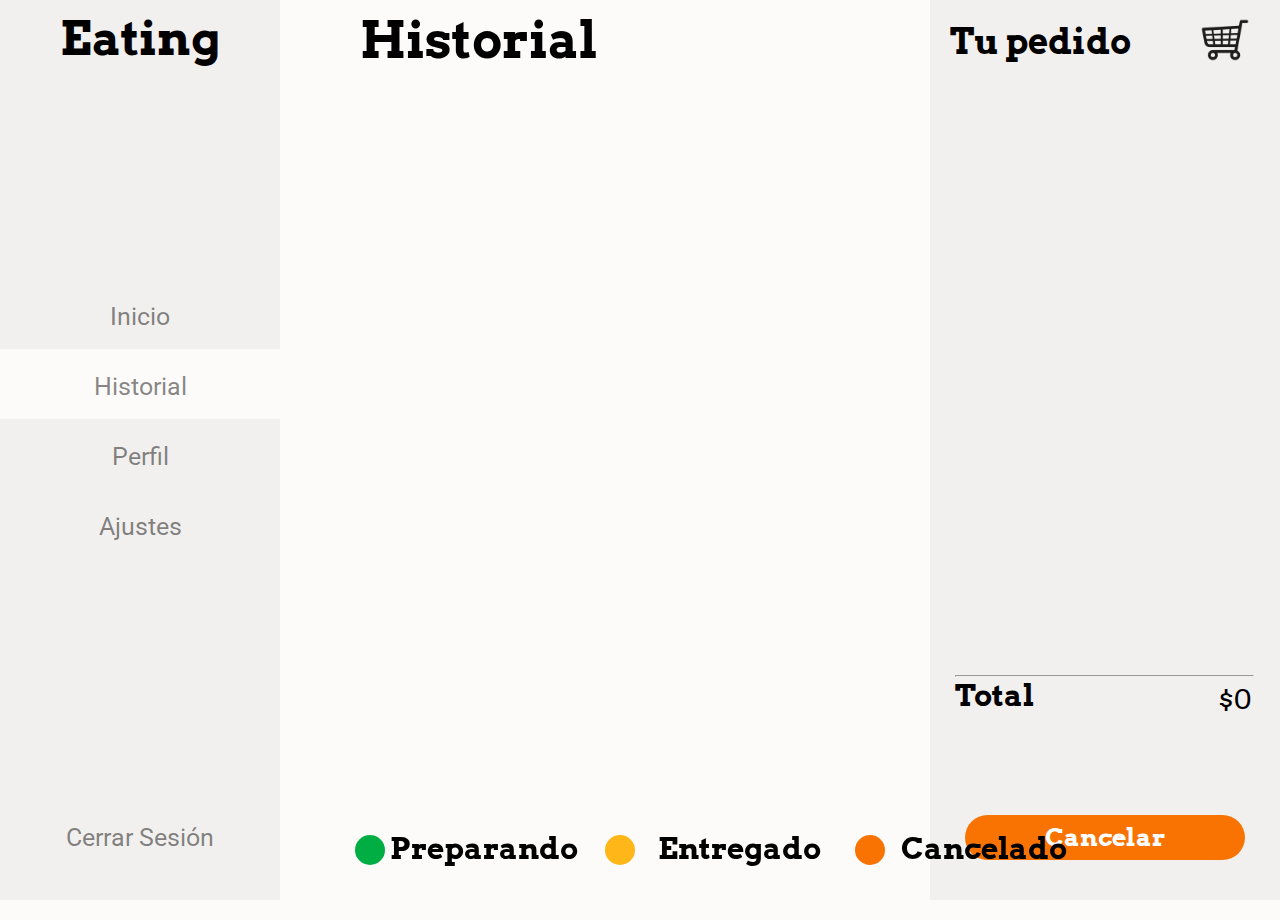
<file: historial_usuario.html>
<!DOCTYPE html>
<html>
<head>
	<title>Eating</title>
	<meta charset="utf-8">
	<link rel="stylesheet" type="text/css" href="PROYECTO FINAL.css">
	<link href="https://fonts.googleapis.com/css?family=Arvo:400,700|Roboto:400,400i,700&display=swap" rel="stylesheet"> 
	<script src="historial_usuario.js"></script>
</head>
<body id="color3">
	<div id="barra_izquierda">
		<h1>Eating</h1>
		<div id="tabs">
			<h2 onclick="toInicio()">Inicio</h2>
			<h2 style="background-color: #FDFBF9;">Historial</h2>
			<h2>Perfil</h2>
			<h2>Ajustes</h2>
		</div>
		<h3 onclick="cerrarSesion()">Cerrar Sesión</h3>
	</div>
	<div id="barra_derecha">
		<h1>Tu pedido</h1>
		<img src="basket.png">
			<div id="pedidos">
				<!-- '<div class="pedido">
					<h1>'+platillos_pedido[i]+'</h1>
					<h2>1</h2>
					<h3>$'+precio_pedido[i]+'</h3>
				</div>' -->
				
			</div>
			<div id="total_pedido">
				<hr>
				<h1>Total</h1>
				<h2 id="total"></h2>
				<button style="background-color:#F87302 " onclick="cancelarPedido()">Cancelar</button>
			</div>
	</div>
	<div id="space">
		<h1 id="titulo_historial">Historial</h1>
		<div id="historial_usuario">
			<!-- '<div class="pedido_historial" style="background-color: #00AE43 ">
				<h1>'+restaurante_activo+'</h1>
				<h2>Realizado a las '+hora+'</h2>
				<h3>'+fecha+'</h3>
			</div>' -->
		</div>
		<div id="leyenda">
			<h6>Preparando</h6>
			<h6>Entregado</h6>
			<h6>Cancelado</h6>
			<div id="circulos">
				<div style="background-color:#00AE43 "></div>
				<div style="background-color:#FEB618 "></div>
				<div style="background-color:#F87302 "></div>
			</div>
		</div>


	</div>


</body>
</html>
</file>
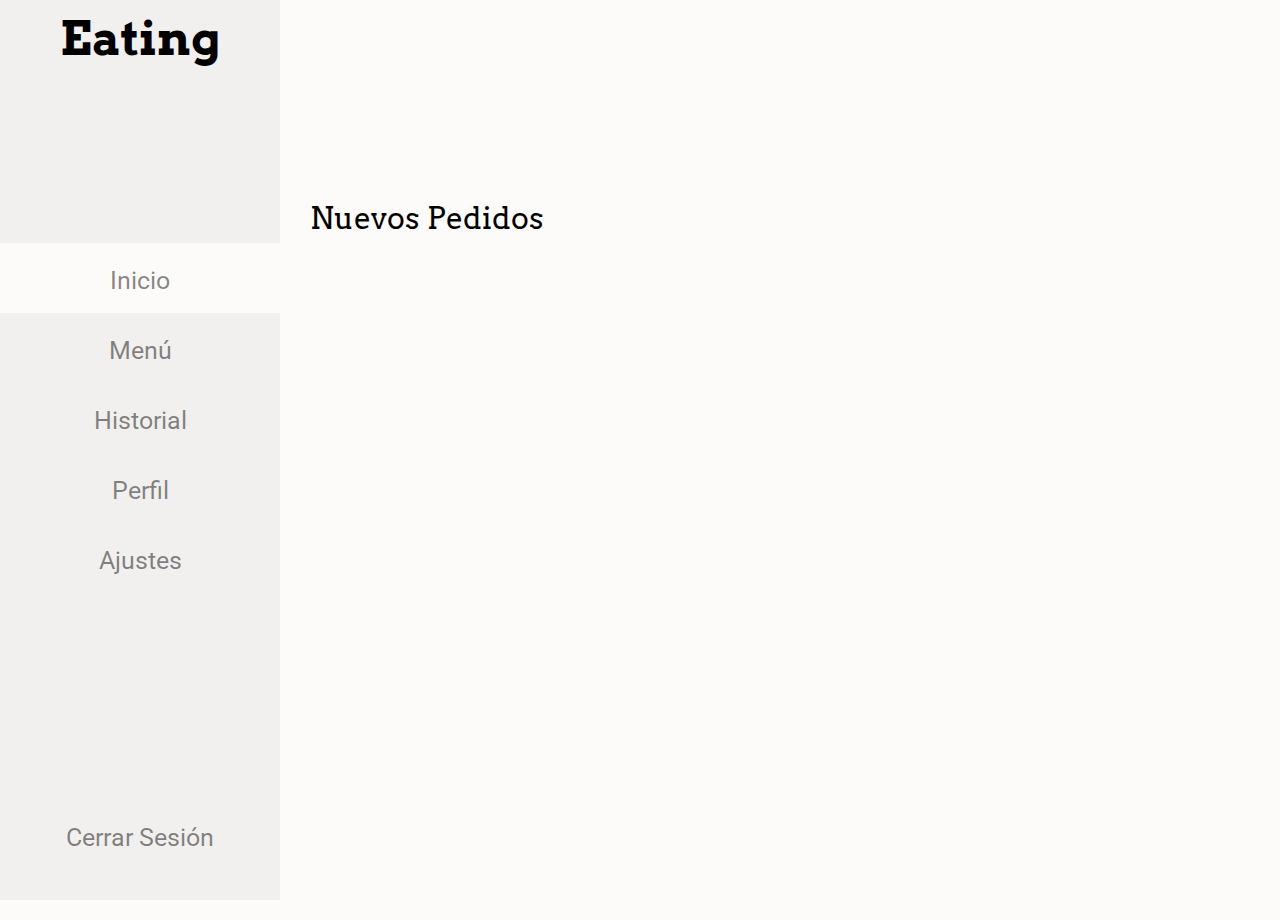
<file: inicio_restaurante.html>
<!DOCTYPE html>
<html>
<head>
	<title>Eating</title>
	<meta charset="utf-8">
	<link rel="stylesheet" type="text/css" href="PROYECTO FINAL.css">
	<link href="https://fonts.googleapis.com/css?family=Arvo:400,700|Roboto:400,400i,700&display=swap" rel="stylesheet"> 
	<script src="inicio_restaurante.js"></script>
</head>
<body id="color3">
	<div id="barra_izquierda">
		<h1>Eating</h1>
		<div id="tabs" style="top: 27%">
			<h2 style="background-color: #FDFBF9;">Inicio</h2>
			<h2 onclick="toMenu()">Menú</h2>
			<h2>Historial</h2>
			<h2>Perfil</h2>
			<h2>Ajustes</h2>
		</div>
		<h3 onclick="cerrarSesion()">Cerrar Sesión</h3>
	</div>
	<div id="space">
		<h1 style="margin-top:-10px;" id="big_title"></h1>
		<div id="titulo_nuevos_pedidos"><h2>Nuevos Pedidos</h2></div>

		<!-- '<div id="nuevos_pedidos">
			<h1></h1>
			<h2>Pedido de:</h2>
			<h3></h3>
			<h4></h4>
			<hr>
			<div id="table">
				<table>
					<tr>
						<td>Yakimeshi</td>
						<td>2</td>
					</tr>
					<tr>
						<td>Dragon Roll</td>
						<td>1</td>
					</tr>
					<tr>
						<td>Sprite</td>
						<td>1</td>
					</tr>
					
				</table>
			</div>

			<div id="botones"><button style="background-color:#F87302  ">Cancelar</button> <button style="background-color: #FEB618; float: right;">Terminado</button></div>
		</div>' -->

	</div>
</body>
</html>
</file>
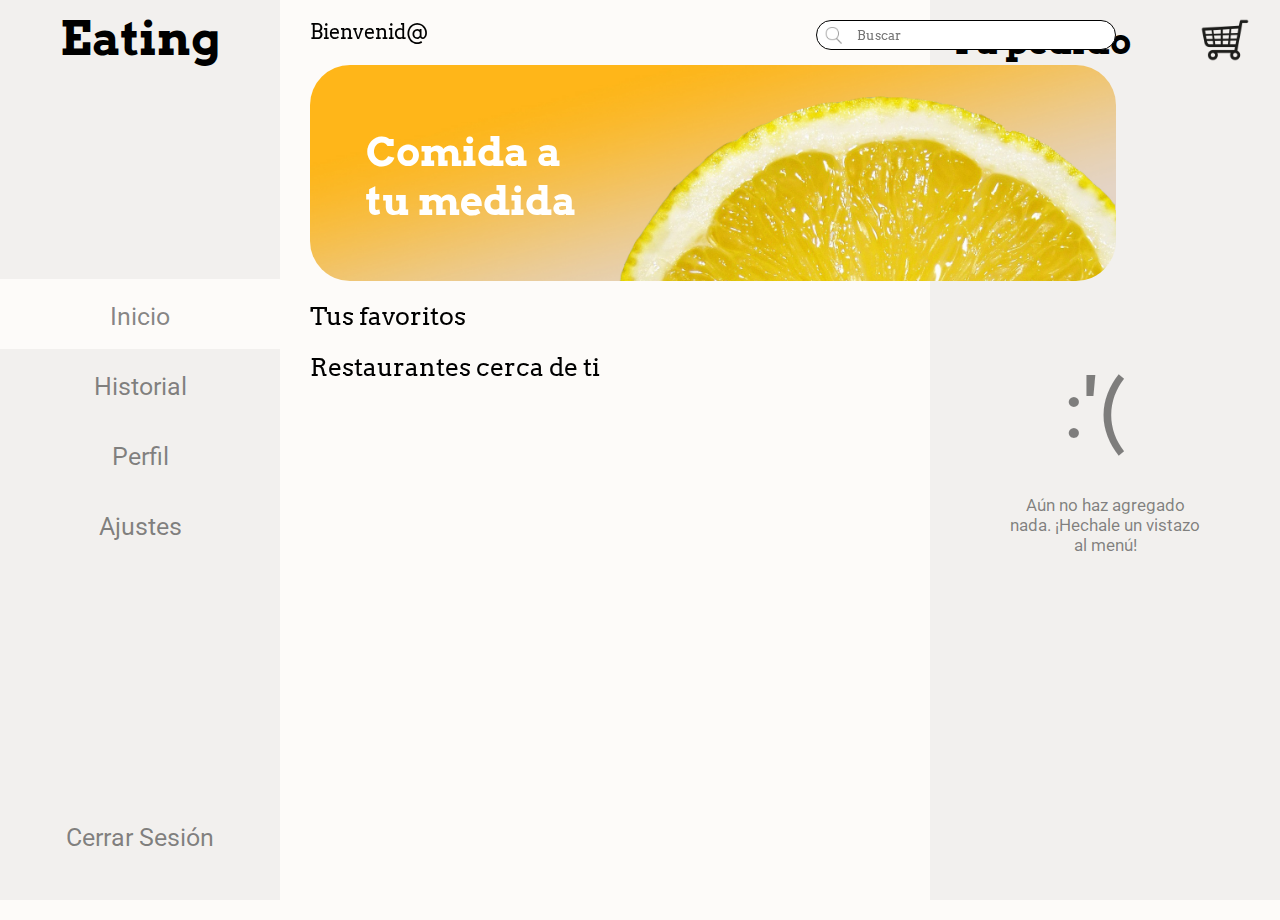
<file: inicio_usuario.html>
<!DOCTYPE html>
<html>
<head>
	<title>Eating</title>
	<meta charset="utf-8">
	<link rel="stylesheet" type="text/css" href="PROYECTO FINAL.css">
	<link href="https://fonts.googleapis.com/css?family=Arvo:400,700|Roboto:400,400i,700&display=swap" rel="stylesheet"> 
	<script src="inicio_usuario.js"></script>
</head>
<body id="color3">
	<div id="barra_izquierda">
		<h1>Eating</h1>
		<div id="tabs">
			<h2 style="background-color: #FDFBF9;">Inicio</h2>
			<h2 onclick="toHistorial()">Historial</h2>
			<h2>Perfil</h2>
			<h2>Ajustes</h2>
		</div>
		<h3 onclick="cerrarSesion()">Cerrar Sesión</h3>
	</div>
	<div id="barra_derecha">
		<h1>Tu pedido</h1>
		<img src="basket.png">
		<h2>:'(</h2>
		<h3>Aún no haz agregado nada. ¡Hechale un vistazo al menú!</h3>
	</div>

	<div id="space">
		<h5>Bienvenid@</h5>
		<h6 id="nombre_usuario"></h6>
		<input type="text" id="buscar" placeholder="Buscar">
		<img src="lupa.png" id="lupa">
		<div id="limon">
			<h1 id="titulo_limon">Comida a <br>tu medida</h1>
		</div>
		<h4>Tus favoritos</h4>
		<div id="favoritos">
			<!-- <div class="restaurante">Burguer</div> -->
			
		</div>
		<h4>Restaurantes cerca de ti</h4>
		<div id="restaurantes">
			<!-- <div class="restaurante">Burguer</div> -->
		</div>

	</div>

</body>
</html>
</file>
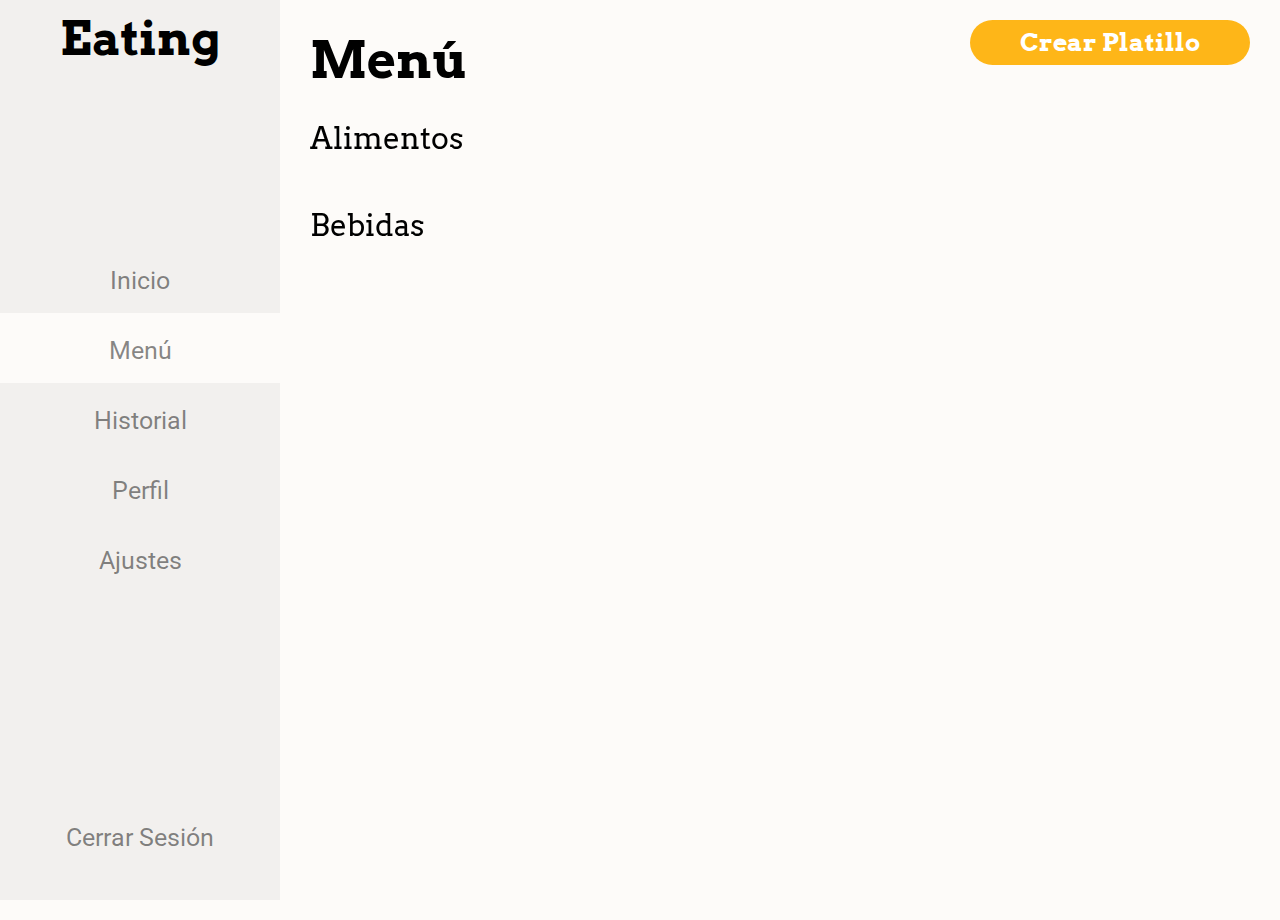
<file: menu_restaurante.html>
<!DOCTYPE html>
<html>
<head>
	<title>Eating</title>
	<meta charset="utf-8">
	<link rel="stylesheet" type="text/css" href="PROYECTO FINAL.css">
	<link href="https://fonts.googleapis.com/css?family=Arvo:400,700|Roboto:400,400i,700&display=swap" rel="stylesheet"> 
	<script src="menu_restaurante.js"></script>
</head>
<body id="color3">
	<div id="barra_izquierda">
		<h1>Eating</h1>
		<div id="tabs" style="top: 27%">
			<h2 onclick="toInicio()">Inicio</h2>
			<h2 style="background-color: #FDFBF9;">Menú</h2>
			<h2>Historial</h2>
			<h2>Perfil</h2>
			<h2>Ajustes</h2>
		</div>
		<h3 onclick="cerrarSesion()">Cerrar Sesión</h3>
	</div>
	<button id="boton_crear_platillo" onclick="mostrarFormularioDePlatillo()">Crear Platillo</button>
	<div id="barra_derecha" class="hidden">
		<div id="formulario_crear_platillo">
			<h1>Nombre</h1>
			<input type="text" id="new_platillo">
			<h1>Precio</h1>
			<input type="text" id="new_precio">
			<h1>Categoría</h1>
			<select id="select">
				<option>Alimento</option>
				<option>Bebida</option>
			</select>
			<button style="background-color:#00AE43 " onclick="crearPlatillo()">Crear</button>
			<button style="background-color:#F87302  " onclick="cancelarFormularioDePlatillo()">Cancelar</button>
		</div>
	</div>

	</div>
	<div id="space">
		<h1 style="margin-top: 10px;">Menú</h1>
		<div id="titulo_alimentos_menu">Alimentos</div>
		<div id="menu_alimentos">
			<!-- <div class="platillo_menu">
				<h1>Dragon roll</h1>
				<h2>$70</h2>
				<h3 onclick="eliminarPlatillo()">Eliminar</h3>
			</div> -->
			
		</div>
		<div id="titulo_bebidas_menu">Bebidas</div>
		<div id="menu_bebidas">
			<!-- <div class="platillo_menu">
				<h1>Sprite</h1>
				<h2>$25</h2>
				<h3 onclick="eliminarPlatillo()>Eliminar</h3>
			</div> -->
			
		</div>


	</div>

</body>
</html>
</file>
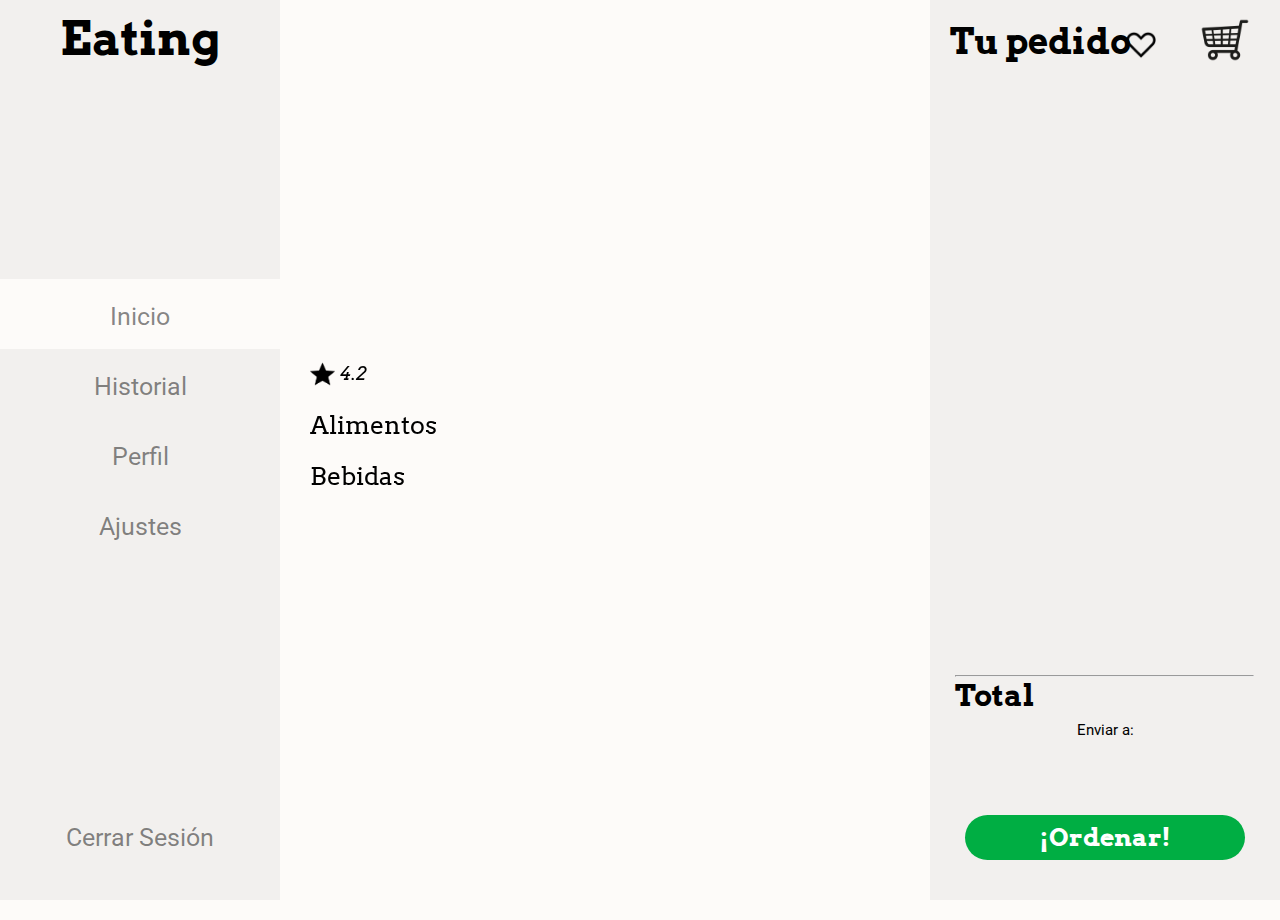
<file: restaurante_usuario.html>
<!DOCTYPE html>
<html>
<head>
	<title>Eating</title>
	<meta charset="utf-8">
	<link rel="stylesheet" type="text/css" href="PROYECTO FINAL.css">
	<link href="https://fonts.googleapis.com/css?family=Arvo:400,700|Roboto:400,400i,700&display=swap" rel="stylesheet"> 
	<script src="restaurante_usuario.js"></script>
</head>
<body id="color3">
	<div id="barra_izquierda">
		<h1>Eating</h1>
		<div id="tabs">
			<h2 style="background-color: #FDFBF9;" onclick="toInicio()">Inicio</h2>
			<h2 onclick="toHistorial()">Historial</h2>
			<h2>Perfil</h2>
			<h2>Ajustes</h2>
		</div>
		<h3 onclick="cerrarSesion()">Cerrar Sesión</h3>
	</div>
	<div id="barra_derecha">
		<h1>Tu pedido</h1>
		<img src="basket.png">
			<div id="pedidos">
				<!-- '<div class="pedido">
					<h1>'+platillos_carrito[i]+'</h1>
					<h2>1</h2>
					<h3>$'+precios_carrito[i]+'</h3>
					<h4 id="'+i+'" onclick="eliminarDelCarrito(this.id)">Eliminar</h4>
				</div>' -->
				
			</div>
			<div id="total_pedido">
				<hr>
				<h1>Total</h1>
				<h2 id="total"></h2>
				<h3>Enviar a:</h3>
				<h6 id="enviar_a"></h6>
				<button onclick="hacerPedido()">¡Ordenar!</button>
			</div>

	</div>
	<div id="space">
		<div id="banner"></div>
		<img src="like no.png" id="like">
		<h1 id="big_title"></h1>
		<h2 id="domicilio"></h2>
		<div id="rate">
			<img src="star.png">
			<h3>4.2</h3>
		</div>
		<h4 id="titulo_alimentos">Alimentos</h4>
		<div id="alimentos">
			<!-- <div id="a'+i+'" class="platillo" onclick="agregarAlCarrito(this.id)">
				<div class="capa1">
					<h2>+</h2>
					<h3>'+alimentos_precios[i]+'</h3>
				</div>
				<div class="capa2">
					<img src="alimentos.jpg">
					<h1>'+alimentos[i]+'</h1>
				</div>
			</div> -->	
		</div>
		<h4 id="titulo_bebidas">Bebidas</h4>
		<div id="bebidas">
			<!-- <div id="b'+i+'" class="platillo" onclick="agregarAlCarrito(this.id)">
				<div class="capa1">
					<h2>+</h2>
					<h3>'+bebidas_precios[i]+'</h3>
				</div>
				<div class="capa2">
					<img src="bebidas.jpg">
					<h1>'+bebidas[i]+'</h1>
				</div>
			</div> -->	
		</div>


	</div>
	

</body>
</html>
</file>
<file: PROYECTO FINAL.css>
/* 
Fuentes
Rockwell --> font-family: 'Arvo', serif; 
Segoe UI --> font-family: 'Roboto', sans-serif; 	

Colores
Amarillo: #FEB618
Amarillo Oscuro: #D89F22;
Verde:	#00AE43 
Naranja: #F87302 
Blanco Tono1: #FDFBF9 
Blanco Tono2: #F2F0EE
Blanco Tono3: #DAD8D6
   */

*{
	margin:0px;
	padding:0px;
	scroll-behavior: smooth;	
}
	#color{ 
		background-color: #FEB618; 
		position:absolute;
		width: 100%;
		height: 1580px;
		z-index: -3;
		overflow-y: scroll;
	}
	#header_inicio {
		position: absolute;
		width: 100%;
		height: 150px;
		box-sizing: border-box;
		padding: 30px;
		padding-left: 100px;
		background: none;
	}
		.header_titles {
			font-family: 'Arvo', serif;
			font-weight: 400;
			float: left;
			font-size: 20px;
			margin-right: 100px;
			background: none;
		}
		#header_inicio > a > button{
			position: absolute;
			right: 30px;
			border-radius: 40px;
			color: #FEB618;
			background-color: #FDFBF9 ;
			width: 230px;
			height: 44px;
			font-size: 20px;
			border:none;
			font-family: 'Arvo', serif;
			transition-duration: 0.4s;
			z-index: 1;
		}
		#header_inicio > a > button:hover {
			background-color: #D89F22;
			color:#FDFBF9 ;
			cursor: pointer;
		}

	#white {
	width: 900px;
	height: 100%;
	position: absolute;
	top: 0px;
	background-color: #FDFBF9;
	z-index: -2;
	}
	#white > h1	{
		position: absolute;
		left: 100px;
		top: 122px;
		width: calc(100% - 30px);
		font-family: 'Arvo', serif; 
		font-weight: 700;
		font-size: 110px;
		background:none;
	}
	#white > p {
		position: absolute;
		left: 100px;
		top: 450px;
		width: calc(100% - 250px);
		font-weight: 400;
		font-size: 20px;
		background:none;
		font-family: 'Arvo', serif;
	} #white > p > b {background:none;}

	#white > a > button {
		position: absolute;
		left: 100px;
		top: 550px;
		border-radius: 40px;
		width: 300px;
		height: 54px;
		background-color:#FEB618 ;
		color: #FDFBF9;
		font-size: 25px;
		border:none;
		font-family: 'Arvo', serif;	
		transition-duration: 0.4s;
	}
	#white > a > button:hover {
		background-color:#F2F0EE;
		color:#FEB618;
		cursor: pointer;
	}



	#slideshow{
	position: absolute;
	width: 60%;
	height: 789px;
	right: 0px;
	background:none;
	overflow: hidden;
	}
	.slides{
		position: absolute;
		z-index: -3;
		display: none;
		}
		#platillo1{
			top: 90px;
			width: 650px;
			height: 650px;
			right: 250px;
			animation: derecha 4s;
		}
		@keyframes derecha {
			0% { right:-300px; opacity:0}
			20% {right:250px; opacity:1}
			80% {right:250px; opacity:1}
			100% {right:800px; opacity:1}
		}
		#platillo2{
			top: 90px;
			right: 40px;
			width: 900px;
			height: 650px;
			animation: derechaa 4s;
		}
		@keyframes derechaa {
			0% { right:-300px; opacity:0}
			20% {right:40px; opacity:1}
			80% {right:40px; opacity:1}
			100% {right:600px; opacity:1}
		}
			#platillo3{
			top: 80px;
			right: 120px;
			width: 700px;
			height: 700px;
			transform: rotate(200deg);
			animation: derechaaa 4s;
		}
		@keyframes derechaaa {
			0% { right:-300px; opacity:0}
			20% {right:120px; opacity:1}
			80% {right:120px; opacity:1}
			100% {right:800px; opacity:1}
		}
	#pantalla_registrarse{
	position: absolute;
	width: 100%;
	top: 789.6px;
	height: 789.6px;
	overflow: hidden;
	}
	
	#triangulo {
	position: absolute;
	width: 0;
	height: 0;
	border-left: 300px solid transparent;
	border-right: 300px solid transparent;
	border-bottom: 1000px solid #FEB618;
	right: 22.4%;
	transform: rotate(4deg);
	}
	#pantalla_registrarse > img {
		position: absolute;
		width: 414px;
		height: 620px;
		left: calc(50% - 200px);
		top: 80px;
	}
	#pantalla_registrarse > h5 {
		font-family: 'Arvo', serif;
		font-weight: 400;
		font-size: 35px;
		position: absolute;
		left: calc(50% - 120px);
		top: 17px;
	}

	#titulo_usuario {
	font-family: 'Arvo', serif;
	font-weight: 700;
	font-size: 50px;
	position: absolute;
	top: 80px;
	left: 50px;
	}
	#formulario_usuario {
		position: absolute;
		left: 50px;
		top: 160px;
		width: 400px;
	}
		#formulario_usuario > h3{
			font-family: 'Arvo', serif;
			font-size: 25px;
			font-weight: 400;
			margin-bottom: 10px;
		}
		#formulario_usuario > input {
			width: 90%;
			height: 40px;
			background-color: none;
			border: 3px solid #FEB618 ;
			border-radius: 40px;
			margin-bottom: 20px;
			box-sizing: border-box;
			padding-left: 10px;
			padding-right: 10px;
			font-size: 18px;
		}
		#boton_registrarse_usuario{
			margin-top: 30px;
			left: 50px;
			bottom: 20px;
			border-radius: 40px;
			width: 250px;
			height: 44px;
			background-color:#FEB618 ;
			color: #FDFBF9;
			font-size: 25px;
			border:none;
			font-family: 'Arvo', serif;
			transition-duration: 0.4s;
		}
		#boton_registrarse_usuario:hover {
		background-color:#F2F0EE;
		color:#FEB618;
		cursor: pointer;		}

	#titulo_restaurante {
	font-family: 'Arvo', serif;
	font-weight: 700;
	font-size: 50px;
	position: absolute;
	top: 80px;
	right: 50px;
	}
	#formulario_restaurante {
		position: absolute;
		right: 50px;
		top: 160px;
		width: 400px;
	}
		#formulario_restaurante > h3{
			font-family: 'Arvo', serif;
			font-size: 25px;
			font-weight: 400;
			margin-bottom: 10px;
			text-align: right;
		}
		#formulario_restaurante > input {
			width: 90%;
			height: 40px;
			background-color: #FDFBF9;
			border: 3px solid #FDFBF9 ;
			border-radius: 40px;
			margin-bottom: 20px;
			box-sizing: border-box;
			padding-left: 10px;
			padding-right: 10px;
			font-size: 18px;
			text-align: right;
			float: right;
		}
		#formulario_restaurante > select{
			width: 40%;
			height: 40px;
			background-color: #FDFBF9;
			border: 3px solid #FDFBF9 ;
			border-radius: 40px;
			margin-bottom: 20px;
			box-sizing: border-box;
			padding-left: 10px;
			padding-right: 10px;
			font-size: 18px;
			text-align: right;
			float: right;
		}
		
		#boton_registrarse_restaurante{
			margin-top: 30px;
			bottom: 20px;
			border-radius: 40px;
			width: 250px;
			height: 44px;
			background-color:#FDFBF9 ;
			color: #FEB618;
			font-size: 25px;
			border:none;
			font-family: 'Arvo', serif;
			float: right;
			transition-duration: 0.4s;
		}
		#boton_registrarse_restaurante:hover{
			background-color: #D89F22;
			color:#FDFBF9 ;
			cursor: pointer;
		}
/*-------------------------------------------------INICIO-------------------------------------------------------*/

#color2 {
	background-color: #FDFBF9 ;
	overflow: hidden;
}
	#color2 > h1{
		font-family: 'Arvo', serif;
		font-size: 80px;
		font-weight: 700;
		text-align: center;
		position: absolute;
		top: 40%;
	}
	#iniciar_sesion_usuario{
		left: 15%;
	}
	#iniciar_sesion_usuario:hover {cursor: pointer;}
	#iniciar_sesion_restaurante{
		right: 10%;
	}
	#iniciar_sesion_restaurante:hover {cursor: pointer;}
	#ingresa_como{
		position: absolute;
		font-family: 'Arvo', serif;
		font-size: 30px;
		font-weight: 700;
		left: calc(50% - 100px);
		top: 20px;
	}
	.animacion_restaurante{
		animation-name: animacion_restaurante;
		animation-duration: 0.1s;
	}
	@keyframes animacion_restaurante {
		from{}
		to {right: -80px; transform: rotate(90deg); top: 45%; font-size: 50px;}
	}
	.animacion_usuario{
		font-family: 'Arvo', serif;
		animation-name: animacion_usuario;
		animation-duration: 0.1s;

	}
	@keyframes animacion_usuario{
		from {}
		to{ left: -30px; transform: rotate(-90deg); top: 45%; font-size: 50px; }
	}

	.arriba {
		animation-name: arriba;
	}
		@keyframes arriba{
			from{}
			to { top: 100px; }
		}

	#imagen_usuario {
		width: 526px;
		height: 786px;
		position: absolute;
		right: -530px;
	}
	.mostrar1{
		animation-name: mostrar_uno;
		animation-duration: 0.6s;
		animation-fill-mode: forwards;
	}
		@keyframes mostrar_uno{
			from{}
			to{ right: 150px; }
		}
	#imagen_restaurante {
		width: 540px;
		height: 786px;
		position: absolute;
		left: -590px;
	}
	.mostrar2{
		animation-name: mostrar_dos;
		animation-duration: 0.6s;
		animation-fill-mode: forwards;
	}
		@keyframes mostrar_dos{
			from{}
			to{ left: 150px; }
		}

	#formulario_iniciar_sesion_usuario{
		position: absolute;
		width: 450px;
		height: 370px;
		top: 35%;
		left: -31%;
	}
	.mostrar_form_uno{
		animation-name: mostrar_form_uno;
		animation-duration: 0.6s;
		animation-fill-mode: forwards;
	}
		@keyframes mostrar_form_uno{
			from {}
			to{left: 11%;}
		}
	#formulario_iniciar_sesion_restaurante {
		position: absolute;
		width: 450px;
		height: 370px;
		top: 35%;
		right: -31%;
	}
	.mostrar_form_dos{
		animation-name: mostrar_form_dos;
		animation-duration: 0.6s;
		animation-fill-mode: forwards;
	}
		@keyframes mostrar_form_dos{
			from {}
			to{right:11%;}
		}
		.formulario > h4 {
			font-family: 'Arvo', serif; 
			font-weight: 400;
			font-size: 30px;
			text-align: center;
			margin-top: 25px;
		}
		.formulario > input {
			width: 100%;
			height: 40px;
			background-color: none;
			border: 3px solid #FEB618 ;
			border-radius: 40px;
			box-sizing: border-box;
			padding-left: 10px;
			padding-right: 10px;
			font-size: 23px;
			text-align: center;
		}
		
		.formulario > h6{
			font-family: 'Arvo', serif; 
			font-weight: 400;
			font-size: 14px;
			text-align: center;
			font-style: italic;
			text-decoration: underline;
			margin-top: 5px;
		}
		.formulario > button {
			font-family: 'Arvo', serif; 
			text-align: center;
			width: 50%;
			height: 40px;
			position: absolute;
			left: calc(50% - 115px);
			background-color: #FEB618;
			border-radius: 40px;
			border: none;
			color: #FDFBF9 ;
			font-weight: 400;
			font-size: 25px;
			bottom: 0px;
			transition-duration: 0.3s;
		}
		.formulario > button:hover{ background-color:#F2F0EE; color:#FEB618; cursor: pointer; }
/*----------------------------------------------INICIO DE SESIÓN------------------------------------------------*/
#color3 {
	background-color: #FDFBF9 ;
}
	#barra_izquierda {
		position: fixed;
		height: 100%;
		width: 280px;
		background-color: #F2F0EE;
	}
	#tabs {
		position: absolute;
		top: 31%;
		width: 280px;
	}
	#barra_izquierda > h1 {
		position: absolute;
		font-family: 'Arvo', serif; 
		font-size: 47px;
		font-weight: 700;
		width: 280px;
		text-align: center;
		top: 10px;
	}
		#tabs > h2{
			font-family: 'Roboto', sans-serif; 	 
			font-size: 25px;
			font-weight: 400;
			text-align: center;
			color: rgba(0,0,0,0.48);
			height: 70px;
			line-height: 3;
		}
			#tabs > h2:hover {
				background-color: #FDFBF9;
				cursor: pointer;
			}

		#barra_izquierda > h3 {
			font-family: 'Roboto', sans-serif; 	 
			font-size: 25px;
			font-weight: 400;
			text-align: center;
			color: rgba(0,0,0,0.48);
			margin-bottom: 20px;
			width: 280px;
			height: 70px;
			line-height: 3;
			position: absolute;
			bottom: 10px;
		}
		#barra_izquierda > h3:hover{
			background-color: #FDFBF9;
			cursor: pointer;
		}

	#barra_derecha {
		position: fixed;
		height: 100%;
		width: 350px;
		background-color: #F2F0EE;
		right: 0%;
	}
		#barra_derecha > h1 {
			position: absolute;
			font-family: 'Arvo', serif; 
			font-size: 35px;
			font-weight: 700;
			width: 280px;
			left: 20px;
			top: 20px;
		}
		#barra_derecha > img {
			width: 50px;
			height: 50px;
			position: absolute;
			top: 15px;
			right: 30px;
		}
		#barra_derecha > h2 {
			position: absolute;
			font-size: 80px;
			top: 40%;
			left: calc(50% - 40px);
			font-weight: 400;
			font-family: 'Arvo', serif; 
			color: rgba(0,0,0,0.48);
		}
		#barra_derecha > h3 {
			position: absolute;
			font-size: 17px;
			top: 55%;
			left: calc(50% - 100px);
			width: 200px;
			font-weight: 400;
			font-family: 'Roboto', sans-serif; 	 
			text-align: center; 
			color: rgba(0,0,0,0.48);
		}

	#space {
		position: absolute;
		left: 310px;
		width: 806px;
		height: 100%;
		top: 20px;
	}

	#space > h5 {
		font-family: 'Arvo', serif; 
		font-size: 20px;
		font-weight: 400;
	}
	#space > h6 {
		font-family: 'Arvo', serif; 
		font-size: 40px;
		margin-top: 5px;
		font-weight: 700;
	}

	#buscar {
		position: absolute;
		width: 300px;
		height: 30px;
		border: 1px solid black;
		border-radius: 40px;
		box-sizing: border-box;
		padding-left: 40px;
		right: 0%;
		top: 0%;
		font-family: 'Arvo', serif; 
	}
	#lupa {
		width: 25px;
		height: 25px;
		position: absolute;
		right: 270px;
		top: 3px;
	}
	#limon {
		width: 806px;
		height: 216px;
		border-radius: 40px;
		margin-top: 20px;
		position: relative;
		background-image: url("Limon Naranja.jpg");
		background-size: cover;
	}
	#titulo_limon {
		position: absolute;
		font-family: 'Arvo', serif; 
		font-size: 40px;
		font-weight: 700;
		top: 29%;
		left: 7%;
		color: white;
		width: 280px;
	}

	h4 {
		font-family: 'Arvo', serif; 
		font-weight: 400;
		font-size: 25px;
		margin-top: 20px;
	}
	#favoritos{
		margin-top: 10px;
		top: 400px;
		right: 0px;
		float: left;
		margin-bottom: 10px;
	}
	#restaurantes{
		margin-top: 10px;
		top: 400px;
		right: 0px;
		float: left;
		margin-bottom: 10px;
	}
		.restaurante {
			/*background-image: linear-gradient( rgba(0,0,0,0.5) , rgba(0,0,0,0.4) ), url(hamburguesas.jpg) ;*/
			width: 220px;
			height: 100px;
			border-radius: 40px;
			background-size: cover;
			font-family: 'Arvo', serif; 
			font-weight: 400;
			font-size: 25px;
			text-align: center;
			color: white;
			line-height: 4;
			float: left;
			margin:10px;
			margin-left: 38px;
		}
		.restaurante {cursor: pointer;}
/*----------------------------------------------INICIO USUARIO------------------------------------------------*/
#banner {
	width: 806px;
	height: 280px;
	border-radius: 40px;
	/*background-image: linear-gradient( rgba(0,0,0,0.2) , rgba(0,0,0,0.2) ), url('Sushi Banner.jpg') ;*/
	background-size: cover;
}
	#like {
		position: absolute;
		width: 30px;
		height: 30px;
		right: -40px;
		top: 10px;
	}
	#space > h1{
		font-family: 'Arvo', serif; 
		font-weight: 700;
		font-size: 50px;
		float: left;
	}
	#space > h2{
		font-family: 'Roboto', sans-serif; 	
		font-weight: 400;
		font-style: italic;
		font-size: 15px;
		position: absolute;
		right: 0px;
		margin-top: 20px;
	}
	#rate {
		height: 50px;
		position: relative;
		margin-top: 40px;
	}
	#rate > img {
		width: 25px;
		height: 25px;
		position: absolute;
		top: 43%;
		left: 0px;
	}
	#rate > h3{
		font-family: 'Arvo', serif; 
		font-weight: 400;
		position: absolute;
		top: 43.3%;
		left: 30px;
		font-style: italic;
	}
	#titulo_alimentos{
		font-family: 'Arvo', serif; 
		font-weight: 400;
	}
		#alimentos {
			width: 100%;
			margin-left: 30px;
			float: left;
		}
	#titulo_bebidas {
		font-family: 'Arvo', serif; 
		font-weight: 400;
	}
		#bebidas {
			width: 100%;
			margin-left: 30px;
			float: left;
		}

	.platillo{
		width: 100px;
		height: 130px;
		float: left;
		margin: 5px;
		margin-bottom: 25px;
		transition-duration: 0.3s;
	}
	.capa1 > h2{
		font-size: 100px;
		position: absolute;
		margin-top: -10px;
		margin-left: 18px;
		font-family: 'Arvo', serif; 
		font-weight: 400;
		z-index: -5;
	}
	.capa1 > h3 {
		font-size: 18px;
		position: absolute;
		font-family: 'Roboto', sans-serif;
		font-weight: 400;
		z-index: -5;
		background-color: #FDFBF9;
		text-align: center;
		margin-top: 103px;
		margin-left: 29px;

	}
	.capa2 > img {
		width: 100px;
		height: 100px;
		border-radius: 30px;
		transition-duration: 0.3s;
		z-index: 5;
	}
	.capa2 > h1 {
		font-family: 'Roboto', sans-serif; 	
		font-weight: 400;
		font-size: 18px;
		text-align: center;
		background-color: #FDFBF9 ;
		color: rgba(0,0,0,0.5);
	}
	.capa2{transition-duration: 0.3s;}
	.capa2:hover {opacity: 0.1;}
	
		

	#pedidos { /* Seccion de los pedidos*/
		position: absolute;
		top: 13%;
		width: 100%;
		height: 60%;
		overflow: hidden;
		overflow-y: scroll;
	}
	.pedido {
		position: relative;
		width: 100%;
		height: 70px;
		background-color: #DAD8D6;
		margin-top: 1px;
	}

		.pedido > h1 {
			font-family: 'Arvo', serif; 
			font-weight: 400;
			font-size: 23px;
			position: absolute;
			width: 80%;
			height: 50%;
			top: 15px;
			left: 5px;

		}
		.pedido > h2 {
			position: absolute;
			font-family: 'Arvo', serif; 
			font-weight: 400;
			font-size: 23px;
			right: 10px;
			top: 5px;
		}
		.pedido > h3 {
			position: absolute;
			bottom: 5px;
			font-family: 'Arvo', serif; 
			font-weight: 400;
			font-size: 23px;
			right: 10px;
			
		}
		.pedido > h4 {
			position: absolute;
			bottom: 5px;
			font-family: 'Arvo', serif; 
			font-weight: 400;
			font-size: 15px;
			left: 10px;
			font-style: italic;
			text-decoration: underline;
		}
	#total_pedido {
		position: absolute;	
		height: 25%;
		width: 100%;
		bottom: 0px;
	}
		#total_pedido > hr {
			width: 85%;
			color: #DAD8D6;
			margin-left: 7%;
		}
		#total_pedido > h1 {
			font-family: 'Arvo', serif; 
			font-weight: 700;
			font-size: 30px;
			margin-left: 7%;
		}
		#total_pedido > h2 {
			position: absolute;
			font-family: 'Arvo', serif; 
			font-weight: 400;
			font-size: 27px;
			right: 8%;
			top: 8px;
		}
		#total_pedido > h3 {
			font-family: 'Roboto', sans-serif; 	
			font-weight: 400;
			font-size: 15px;
			text-align: center;
			margin-top: 7px;
		}
		#total_pedido > h6 {
			font-family: 'Roboto', sans-serif; 	
			font-weight: 400;
			font-size: 15px;
			text-align: center;
			font-style: italic;
			margin-top: 7px;
		}
		#total_pedido > button {
			background-color: #00AE43 ;
			width: 80%;
			text-align: center;
			font-weight: 700;
			border-radius: 40px;
			border: none;
			color: white;
			height: 45px;
			font-size: 25px;
			position: absolute;
			bottom: 40px;
			right: 10%;
			font-family: 'Arvo', serif; 
		}
/*----------------------------------------------RESTAURANTE USUARIO------------------------------------------------*/
#titulo_historial {
	position: absolute;
	top: -10px;
	margin-left: 50px;
}
	#historial_usuario{
		position: absolute;
		width: 90%;
		height: 70%;
		top: 10%;
		left: 50px;
	}
	.pedido_historial{
		width: 100%;
		height: 90px;
		border-radius: 40px;
		background-color: red;
		position: relative;
		margin-bottom: 5px;
	}
	.pedido_historial > h1 {
		position: absolute;
		font-family: 'Arvo', serif; 
		font-size: 40px;
		font-weight: 400;
		color: white;
		left: 40px;
		top: 20px;
	}
	.pedido_historial > h2 {
		position: absolute;
		font-family: 'Roboto', sans-serif;
		font-style: italic;
		font-size: 20px;
		right: 40px;
		top: 20px;
		color: white;
		font-weight: 400;
	}
	.pedido_historial > h3 {
		position: absolute;
		font-family: 'Roboto', sans-serif;
		font-style: italic;
		font-size: 20px;
		right: 40px;
		top: 50px;
		color: white;
		font-weight: 400;
	}
	#leyenda {
		position: absolute;
		bottom: 40px;
		left: 80px;
		width: 100%;
		height: 50px;
	}
	#leyenda > h6{
		position: relative;
		float: left;
		margin-right: 80px;
		font-family: 'Arvo', serif; 
		font-size: 30px;
		font-weight: 700;
	}
	#circulos{
		position: absolute;
		width: 120%;
		height: 50px;
		left: -35px;
		bottom: -5px;
	}
	#circulos > div {
		width: 30px;
		height: 30px;
		border-radius: 40px;
		float: left;
		margin-right: 220px;
	}
/*----------------------------------------------HISTORIAL USUARIO------------------------------------------------*/
#titulo_nuevos_pedidos {
	position: absolute;
	top: 20%;
	left: 0%;
}
	#titulo_nuevos_pedidos > h2 {
		font-family: 'Arvo', serif;
		font-weight: 400;
		font-size: 30px;
	}

	#nuevos_pedidos {
		position: relative;
		background-color:#00AE43;
		width: 70%;
		height: 35%;
		border-radius: 40px; 
		margin-top: 200px;
	}
	#nuevos_pedidos > h1 {
		font-family: 'Arvo', serif;
		font-weight: 700;
		font-size: 30px;
		color: white;
		position: absolute;
		top: 30px;
		left: 30px;
	}
	#nuevos_pedidos > h2 {
		font-family: 'Roboto', sans-serif;
		font-size: 18px;
		color: white;
		font-style: italic;
		font-weight: 400;
		position: absolute;
		top: 15px;
		left: 30px;
	}
	#nuevos_pedidos > h3 {
		font-family: 'Roboto', sans-serif;
		font-size: 18px;
		color: white;
		font-style: italic;
		font-weight: 400;
		position: absolute;
		top: 15px;
		right: 30px;
	}
	#nuevos_pedidos > h4 {
		font-family: 'Roboto', sans-serif;
		font-size: 18px;
		color: white;
		font-style: italic;
		font-weight: 400;
		position: absolute;
		top: 20px;
		right: 30px;
	}
	#nuevos_pedidos > hr {
		background-color: white;
		width: 90%;
		left: 5%;
		top: 25%;
		position: absolute;
		height: 3px;
		border: none;
	}

	#table {
		position: absolute;
		top: 30%;
		left: 15%;
	}
	#table > table {
		font-family: 'Roboto', sans-serif;
		font-size: 20px;
		font-weight: 400;
		color: white;
		width: 300px;
		text-align:center;

	}
		#table > table > tr > td {
			height: 50px;
		}

	#botones {
		position:absolute; 
		width: 80%;
		left: 10%;
		bottom: 10px;
	}
		#botones > button {
			width: 200px;
			height: 35px;
			color: white;
			font-family: 'Arvo', serif;
			font-weight: 400;
			font-size: 20px;
			border-radius: 40px;
			border:none;
		}
	
/*----------------------------------------------INICIO RESTAURANTE------------------------------------------------*/
#titulo_alimentos_menu {
	font-family: 'Arvo', serif;
	font-size: 30px;
	top: 10%;
	margin-top: 100px;
}
	
	#menu_alimentos {
		width: 80%;
		margin-top: 20px;
	}
		.platillo_menu {
			width: 100%;
			height: 60px;
			background-color: #DAD8D6;
			position: relative;
		}
		.platillo_menu > h1 {
			font-family: 'Arvo', serif; 
			font-weight: 400;
			font-size: 23px;
			position: absolute;
			left: 10px;
			top: 5px;
		}
		.platillo_menu > h2 {
			font-family: 'Arvo', serif; 
			font-weight: 400;
			font-size: 20px;
			position: absolute;
			right: 10px;
			top: 15px;
		}
		.platillo_menu > h3 {
			font-family: 'Roboto', sans-serif; 
			font-weight: 400;
			font-size: 13px;
			position: absolute;
			left: 13px;
			bottom: 5px;
			font-style: italic;
			text-decoration: underline;
		}
	#titulo_bebidas_menu {
		font-family: 'Arvo', serif;
		font-size: 30px;
		top: 10%;
		margin-top: 50px;
	}
	#menu_bebidas {
		width: 80%;
		margin-top: 20px;
	}

	#boton_crear_platillo{
		position: fixed;
		background-color:#FEB618;
			width: 280px;
			text-align: center;
			font-weight: 700;
			border-radius: 40px;
			border: none;
			color: white;
			height: 45px;
			font-size: 25px;
			top: 20px;
			right: 30px;
			font-family: 'Arvo', serif;  
	}
	#formulario_crear_platillo{
		position: absolute;
		width: 100%;
		height: 60%;
		top: 20%;
		font-family: 'Arvo', serif;

	}
	#formulario_crear_platillo > h1{
	font-weight: 400;
	text-align: center;
	}
	#formulario_crear_platillo > input{
	font-weight: 400;
	text-align: center;
	width: 250px;
	height: 30px;
	border-radius: 40px;
	border: 2px solid black;
	background-color: #F2F0EE;
	margin-left: 50px;
	font-family: 'Arvo', serif;
	font-size: 18px;
	margin-bottom: 30px;
	}
	#formulario_crear_platillo > select{
		border: 2px solid black;
		font-weight: 400;
		text-align: center;
		width: 250px;
		height: 35px;
		border-radius: 40px;
		background-color: #F2F0EE;
		margin-left: 50px;
		font-family: 'Arvo', serif;
		font-size: 18px;
		margin-bottom: 110px;
	}
	#formulario_crear_platillo > button {
		font-weight: 400;
		text-align: center;
		width: 250px;
		height: 33px;
		border-radius: 40px;
		border:none;
		background-color: #F2F0EE;
		margin-left: 50px;
		font-family: 'Arvo', serif;
		font-size: 20px;
		margin-bottom: 10px;
		color: white;
	}
.hidden {
	display: none;
}
</file>
